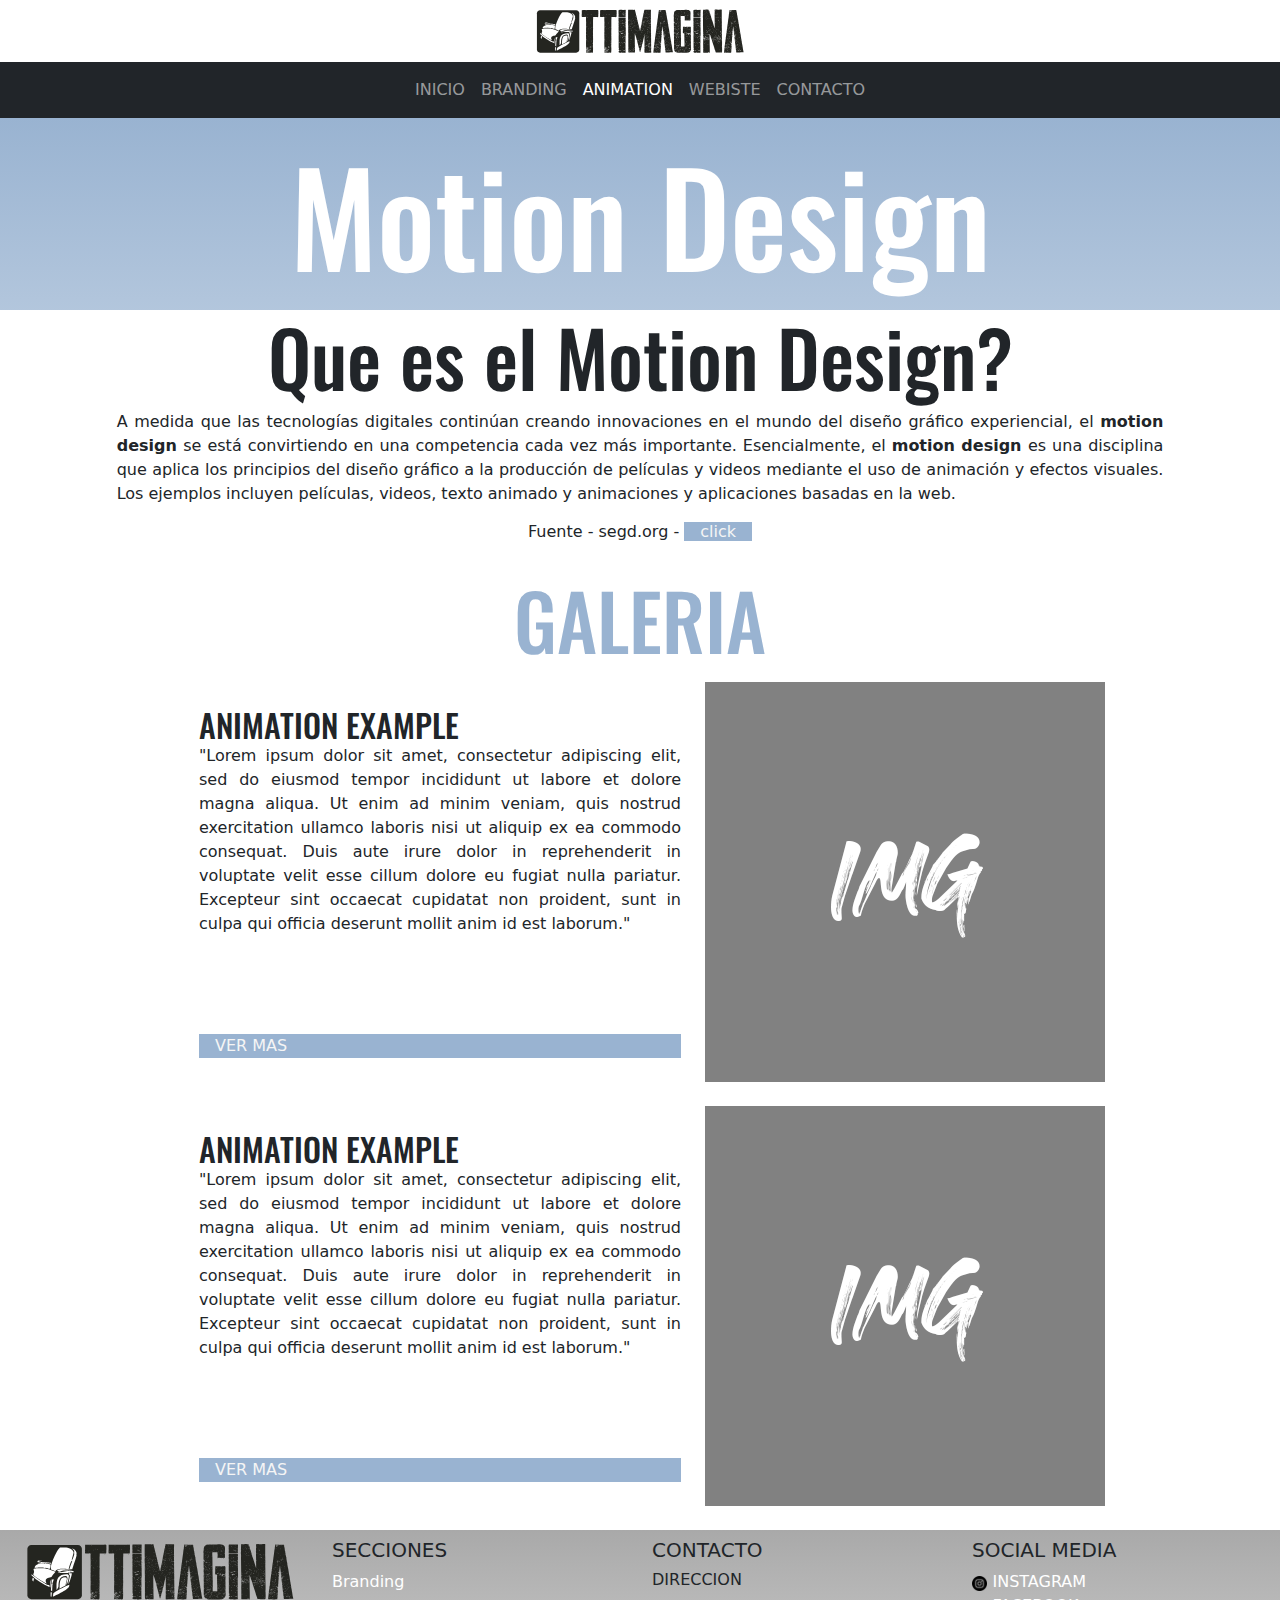
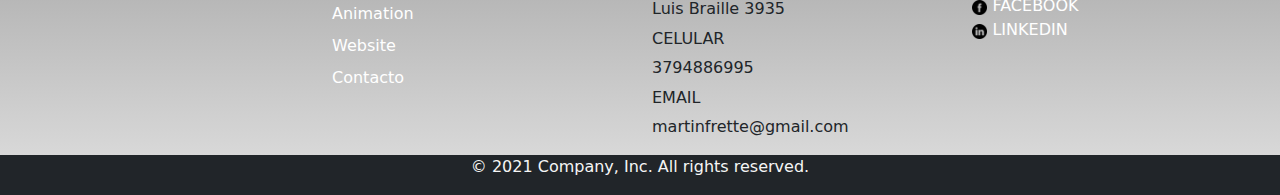
<file: animation.html>
<!DOCTYPE html>
<html lang="en">
<head>
    <meta charset="UTF-8">
    <meta http-equiv="X-UA-Compatible" content="IE=edge">
    <meta name="viewport" content="width=device-width, initial-scale=1.0">
    <link rel="stylesheet" href="./css/bootstrap.css">
    <link rel="stylesheet" href="./css/style.css">
    <title>website+bootstrap</title>
    <link rel="shortcut icon" href="img/icon.png" type="image/x-icon">
</head>
<body>
    <div class="container">
        <div class="col d-flex justify-content-center my-2">   
            <img src="img/logo1.svg" alt="logo" class="img_logo_head">
        </div>
    </div>

      <nav class="navbar navbar-expand-lg navbar-dark bg-dark">
        <div class="container-fluid">
            <button class="mx-auto navbar-toggler" type="button" data-bs-toggle="collapse" data-bs-target="#navbarSupportedContent" aria-controls="navbarSupportedContent" aria-expanded="false" aria-label="Toggle navigation">
            <span class=" navbar-toggler-icon"></span>
          </button>
          <div class="collapse navbar-collapse" id="navbarSupportedContent">
            <ul class="navbar-nav mx-auto mb-2 mb-lg-0">
              <li class="nav-item">
                <a class="nav-link" href="index.html">INICIO</a>
              </li>
              <li class="nav-item">
                <a class="nav-link"  href="branding.html">BRANDING</a>
              </li>
              <li class="nav-item">
                <a class="nav-link active" aria-current="page" href="animation.html">ANIMATION</a>
              </li>
              <li class="nav-item">
                <a class="nav-link" href="website.html">WEBISTE</a>
              </li>
              <li class="nav-item">
                <a class="nav-link" href="contacto.html">CONTACTO</a>
              </li>
            </ul>
          </div>
        </div>
      </nav>
    <main>
        <!-- comienzo de slider-->
        <div class="container-fluid backgrounCian linear-gradient_motion_animation">
            <div class="d-flex justify-content-center col-md-10 mx-auto">
                <div class="texto_iniciodeseccion">Motion Design</div>
            </div>
        </div>
          <!-- fin de slider-->
          <!-- inicio de cuerpo-->
        <div class="container-fluid">
          <div class="grid">
            <div class="mx-auto col-md-10 flex_column">
                
                    <h1 class="titulo_iniciodeseccion">Que es el Motion Design?</h1>
                    <p class="txt_justificado">A medida que las tecnologías digitales continúan creando innovaciones en el mundo del diseño gráfico experiencial, el <strong> motion design </strong> se está convirtiendo en una competencia cada vez más importante. Esencialmente, el <strong> motion design </strong> es una disciplina que aplica los principios del diseño gráfico a la producción de películas y videos mediante el uso de animación y efectos visuales. Los ejemplos incluyen películas, videos, texto animado y animaciones y aplicaciones basadas en la web.</p>
                    <h6>Fuente - segd.org - <a class="alink backgrounCian" href="https://segd.org/what-motion-design">click</a></h6>
                    </BR>
                    <h1 class="titulo_iniciodeseccion colorCian">GALERIA</h1>
                
            </div>
          </div>  
        </div>
        <div class="container">
            <div class="col-md-10 mx-auto my-2">
                <div class="row g-0 overflow-hidden flex-md-row mb-4 h-md-250 position-relative">
                    <div class="col p-4 d-flex flex-column position-static">
                      
                      <h3 class="mb-0 titulos_notas">ANIMATION EXAMPLE</h3>
                      <p class="card-text mb-auto txt_justificado">"Lorem ipsum dolor sit amet, consectetur adipiscing elit, sed do eiusmod tempor incididunt ut labore et dolore magna aliqua. Ut enim ad minim veniam, quis nostrud exercitation ullamco laboris nisi ut aliquip ex ea commodo consequat. Duis aute irure dolor in reprehenderit in voluptate velit esse cillum dolore eu fugiat nulla pariatur. Excepteur sint occaecat cupidatat non proident, sunt in culpa qui officia deserunt mollit anim id est laborum." </p>
                      <a href="#" class="alink backgrounCian">VER MAS</a>
                    </div>
                    <div class="col-auto d-none d-lg-block ">
                      <img src="img/img_example.png" alt="">
                    </div>
                </div>
            </div>          
          </div>
          <div class="container">
            <div class="col-md-10 mx-auto my-2">
                <div class="row g-0 overflow-hidden flex-md-row mb-4 h-md-250 position-relative">
                    <div class="col p-4 d-flex flex-column position-static">
                      
                      <h3 class="mb-0 titulos_notas">ANIMATION EXAMPLE</h3>
                      <p class="card-text mb-auto txt_justificado">"Lorem ipsum dolor sit amet, consectetur adipiscing elit, sed do eiusmod tempor incididunt ut labore et dolore magna aliqua. Ut enim ad minim veniam, quis nostrud exercitation ullamco laboris nisi ut aliquip ex ea commodo consequat. Duis aute irure dolor in reprehenderit in voluptate velit esse cillum dolore eu fugiat nulla pariatur. Excepteur sint occaecat cupidatat non proident, sunt in culpa qui officia deserunt mollit anim id est laborum." </p>
                      <a href="#" class=" alink backgrounCian">VER MAS</a>
                    </div>
                    <div class="col-auto d-none d-lg-block ">
                      <img src="img/img_example.png" alt="">
                    </div>
                </div>
            </div>          
          </div>
        <!-- fin de cuerpo--> 
         

    </main>
    <footer>
        <div class="container-fluid linear-gradient1">
            <div class="row py-2">
                <div class="col-md-3">
                    <a href="index.html" class="d-flex align-items-center mb-3 text-decoration-none">
                        <img src="img/logo1.svg" class="py-1" alt="">                
                     </a>
                </div>
                <div class="col-md-3">
                        <h5>SECCIONES</h5>
                        <ul class="nav flex-column">
                          <li class="nav-item mb-2"><a href="branding.html" class="nav-link p-0 ">Branding</a></li>
                          <li class="nav-item mb-2"><a href="animation.html" class="nav-link p-0 ">Animation</a></li>
                          <li class="nav-item mb-2"><a href="website.html" class="nav-link p-0 ">Website</a></li>
                          <li class="nav-item mb-2"><a href="contacto.html" class="nav-link p-0 ">Contacto</a></li>
                        </ul>
                </div>
                <div class="col-md-3">
                    <h5>CONTACTO</h5>
                    <ul class="nav flex-column">
                      <li class="nav-item mb-2"><h6>DIRECCION</h6>
                        Luis Braille 3935</li>
                      <li class="nav-item mb-2"><h6>CELULAR</h6>
                        3794886995</li>
                      <li class="nav-item mb-2"><h6>EMAIL</h6>
                        martinfrette@gmail.com</li>
                    </ul>
                </div>
                <div class="col-md-3">
                   <h5>SOCIAL MEDIA</h5>
                        <ul class="nav flex-column">   
                            <a href="#" target="_blank" class="nav-link p-0 "><li><img class="footer_img" src="img/instagram (1).png" alt="instagram"> INSTAGRAM</li></a>
                            <a href="#" target="_blank" class="nav-link p-0 "><li><img class="footer_img" src="img/facebook (1).png" alt="facebook"> FACEBOOK</li></a>
                            <a href="#" target="_blank" class="nav-link p-0 "><li><img class="footer_img" src="img/linkedin.png" alt="linkedin"> LINKEDIN</li></a>
                        </ul>
                  </div>
              </div> 
        </div>
        <div class="container-fluid bg-dark">
            <div class="col d-flex justify-content-center color_white">
            <p> © 2021 Company, Inc. All rights reserved.</p> 
            </div>
        </div>
    </footer>


    <script src="js/bootstrap.js"></script> 
</body>
</html>
</file>
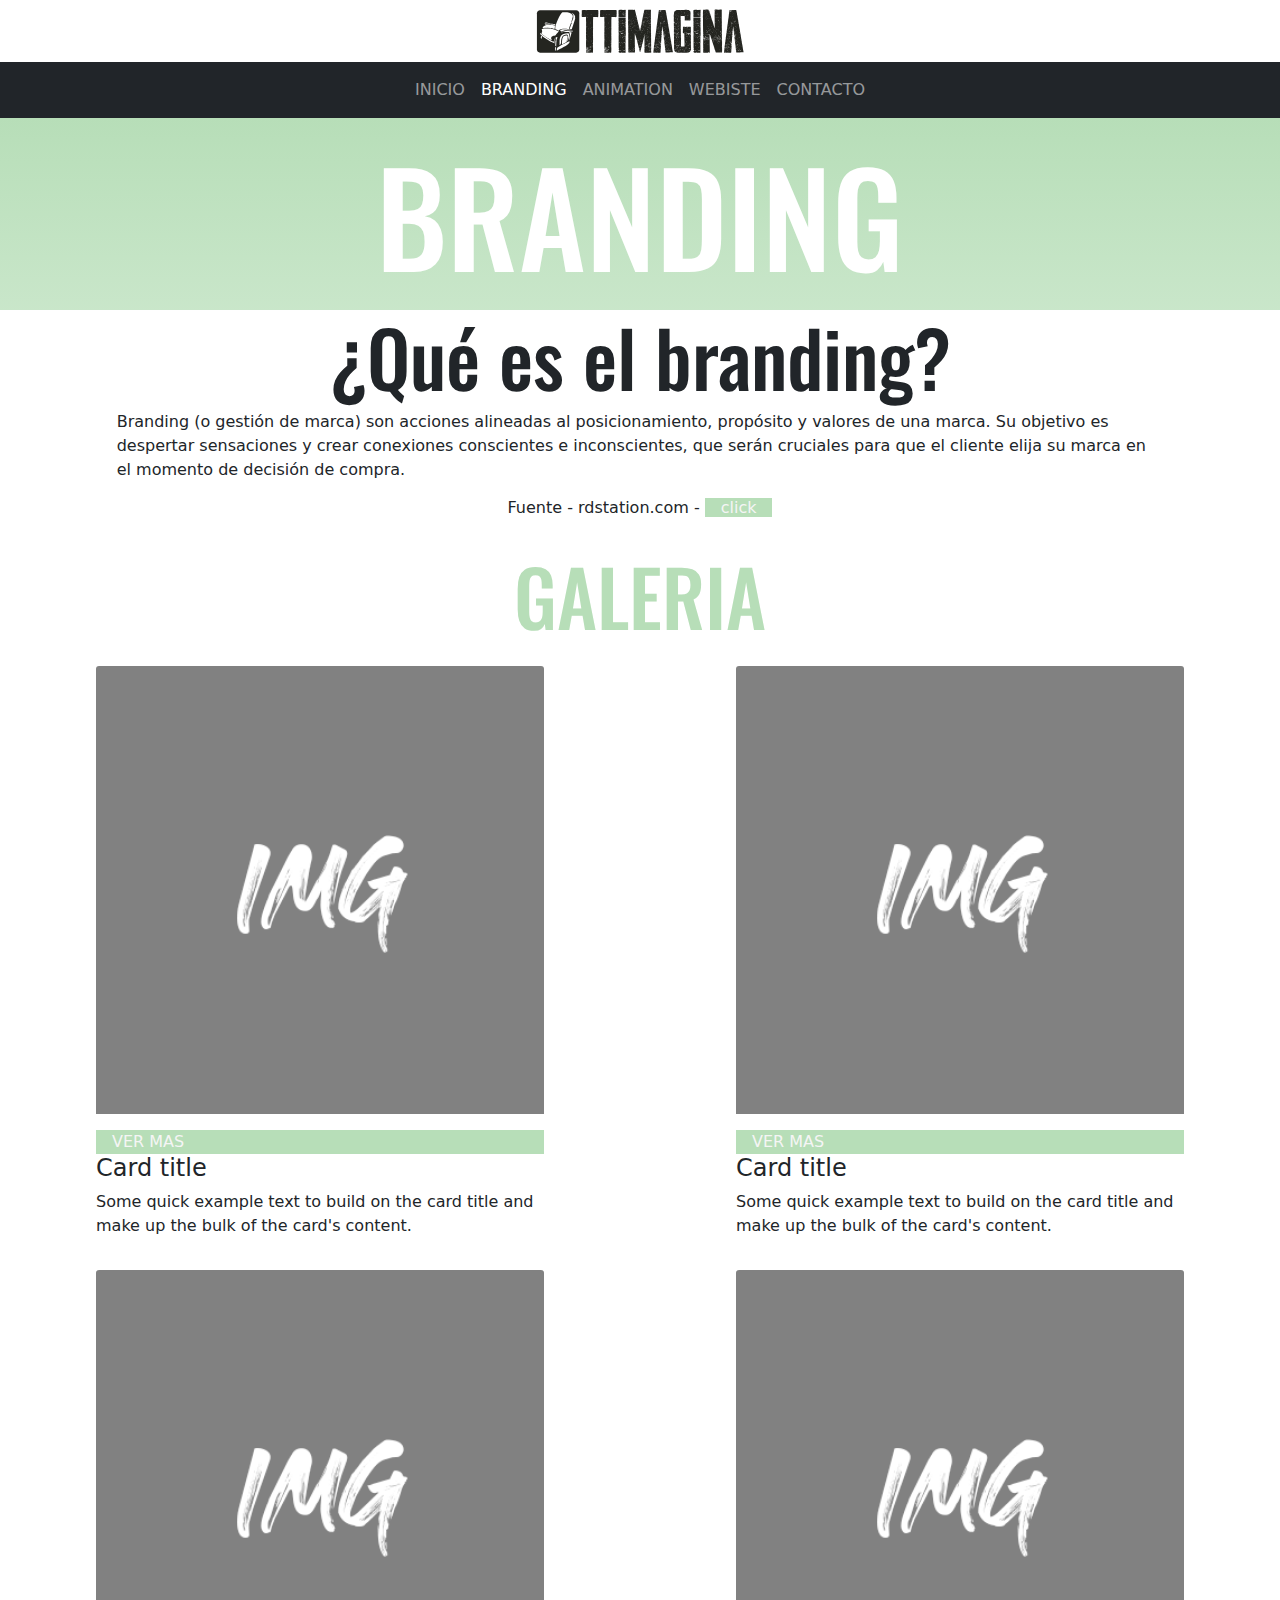
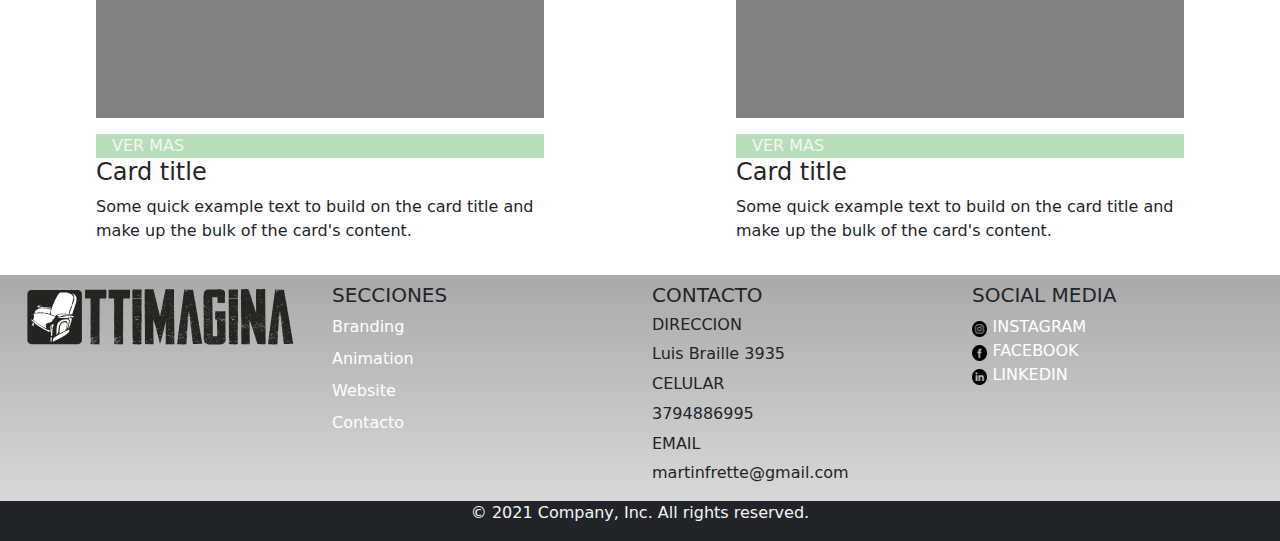
<file: branding.html>
<!DOCTYPE html>
<html lang="en">
<head>
    <meta charset="UTF-8">
    <meta http-equiv="X-UA-Compatible" content="IE=edge">
    <meta name="viewport" content="width=device-width, initial-scale=1.0">
    <link rel="stylesheet" href="./css/bootstrap.css">
    <link rel="stylesheet" href="./css/style.css">
    <title>website+bootstrap</title>
    <link rel="shortcut icon" href="img/icon.png" type="image/x-icon">
</head>
<body>
    <div class="container">
        <div class="col d-flex justify-content-center my-2">   
            <img src="img/logo1.svg" alt="logo" class="img_logo_head">
        </div>
    </div>

      <nav class="navbar navbar-expand-lg navbar-dark bg-dark">
        <div class="container-fluid">
            <button class="mx-auto navbar-toggler" type="button" data-bs-toggle="collapse" data-bs-target="#navbarSupportedContent" aria-controls="navbarSupportedContent" aria-expanded="false" aria-label="Toggle navigation">
            <span class=" navbar-toggler-icon"></span>
          </button>
          <div class="collapse navbar-collapse" id="navbarSupportedContent">
            <ul class="navbar-nav mx-auto mb-2 mb-lg-0">
              <li class="nav-item">
                <a class="nav-link" href="index.html">INICIO</a>
              </li>
              <li class="nav-item">
                <a class="nav-link active" aria-current="page" href="branding.html">BRANDING</a>
              </li>
              <li class="nav-item">
                <a class="nav-link" href="animation.html">ANIMATION</a>
              </li>
              <li class="nav-item">
                <a class="nav-link" href="website.html">WEBISTE</a>
              </li>
              <li class="nav-item">
                <a class="nav-link" href="contacto.html">CONTACTO</a>
              </li>
            </ul>
          </div>
        </div>
      </nav>
    <main>
        <!-- comienzo de slider-->
        <div class="container-fluid backgroundVerde linear-gradient_motion_branding">
            <div class="d-flex justify-content-center col-md-10 mx-auto">
                <div class="texto_iniciodeseccion">BRANDING</div>
            </div>
        </div>
          <!-- fin de slider-->
          <!-- inicio de cuerpo-->
        <div class="container-fluid">
            <div class="mx-auto col-md-10 flex_column">
                
                    <h1 class="titulo_iniciodeseccion">¿Qué es el branding?</h1>
                    <p>Branding (o gestión de marca) son acciones alineadas al posicionamiento, propósito y valores de una marca. Su objetivo es despertar sensaciones y crear conexiones conscientes e inconscientes, que serán cruciales para que el cliente elija su marca en el momento de decisión de compra.</p>
                    <h6>Fuente - rdstation.com - <a class="alink backgroundVerde" href="https://www.rdstation.com/es/blog/branding/">click</a></h6>  
                  </BR>
                    <h1 class="titulo_iniciodeseccion colorVerde">GALERIA</h1>
                
            </div>
        </div>
        <div class="container-fluid d-flex">
          <div class="row">
            <div class="col-md-6 px-5">
                <div class="card px-5 my-3" style="width:100%;">
                    <img src="img/img_example.png" class="card-img-top" alt="...">
                    <div class="card-body">
                      <div class="backgroundVerde">
                        <a href="#" class="alink">VER MAS</a>
                      </div>  
                      <h4 class="card-title">Card title</h4>
                      <p class="card-text">Some quick example text to build on the card title and make up the bulk of the card's content.</p>
                    </div>
                </div>
                <div class="card px-5 my-3" style="width:100%;">
                    <img src="img/img_example.png" class="card-img-top" alt="...">
                    <div class="card-body">
                      <div class="backgroundVerde">
                        <a href="#" class="alink">VER MAS</a>
                      </div>  
                      <h4 class="card-title">Card title</h4>
                      <p class="card-text">Some quick example text to build on the card title and make up the bulk of the card's content.</p>
                    </div>
                </div>

            </div>
            <div class="col-md-6 px-5">
                <div class="card px-5 my-3" style="width:100%;">
                    <img src="img/img_example.png" class="card-img-top" alt="...">
                    <div class="card-body">
                      <div class="backgroundVerde">
                        <a href="#" class="alink">VER MAS</a>
                      </div>  
                      <h4 class="card-title">Card title</h4>
                      <p class="card-text">Some quick example text to build on the card title and make up the bulk of the card's content.</p>
                    </div>
                </div>
                <div class="card px-5 my-3" style="width:100%;">
                    <img src="img/img_example.png" class="card-img-top" alt="...">
                    <div class="card-body">
                      <div class="backgroundVerde">
                        <a href="#" class="alink">VER MAS</a>
                      </div>  
                      <h4 class="card-title">Card title</h4>
                      <p class="card-text">Some quick example text to build on the card title and make up the bulk of the card's content.</p>
                    </div>
                </div> 
            </div>
          </div>  
        </div> 
        <!-- fin de cuerpo--> 
         

    </main>
    <footer>
        <div class="container-fluid linear-gradient1">
            <div class="row py-2">
                <div class="col-md-3">
                    <a href="index.html" class="d-flex align-items-center mb-3 text-decoration-none">
                        <img src="img/logo1.svg" class="py-1" alt="">                
                     </a>
                </div>
                <div class="col-md-3">
                        <h5>SECCIONES</h5>
                        <ul class="nav flex-column">
                          <li class="nav-item mb-2"><a href="branding.html" class="nav-link p-0 ">Branding</a></li>
                          <li class="nav-item mb-2"><a href="animation.html" class="nav-link p-0 ">Animation</a></li>
                          <li class="nav-item mb-2"><a href="website.html" class="nav-link p-0 ">Website</a></li>
                          <li class="nav-item mb-2"><a href="contacto.html" class="nav-link p-0 ">Contacto</a></li>
                        </ul>
                </div>
                <div class="col-md-3">
                    <h5>CONTACTO</h5>
                    <ul class="nav flex-column">
                      <li class="nav-item mb-2"><h6>DIRECCION</h6>
                        Luis Braille 3935</li>
                      <li class="nav-item mb-2"><h6>CELULAR</h6>
                        3794886995</li>
                      <li class="nav-item mb-2"><h6>EMAIL</h6>
                        martinfrette@gmail.com</li>
                    </ul>
                </div>
                <div class="col-md-3">
                   <h5>SOCIAL MEDIA</h5>
                        <ul class="nav flex-column">   
                            <a href="#" target="_blank" class="nav-link p-0 "><li><img class="footer_img" src="img/instagram (1).png" alt="instagram"> INSTAGRAM</li></a>
                            <a href="#" target="_blank" class="nav-link p-0 "><li><img class="footer_img" src="img/facebook (1).png" alt="facebook"> FACEBOOK</li></a>
                            <a href="#" target="_blank" class="nav-link p-0 "><li><img class="footer_img" src="img/linkedin.png" alt="linkedin"> LINKEDIN</li></a>
                        </ul>
                  </div>
              </div> 
        </div>
        <div class="container-fluid bg-dark">
            <div class="col d-flex justify-content-center color_white">
            <p> © 2021 Company, Inc. All rights reserved.</p> 
            </div>
        </div>
    </footer>


    <script src="js/bootstrap.js"></script> 
</body>
</html>
</file>
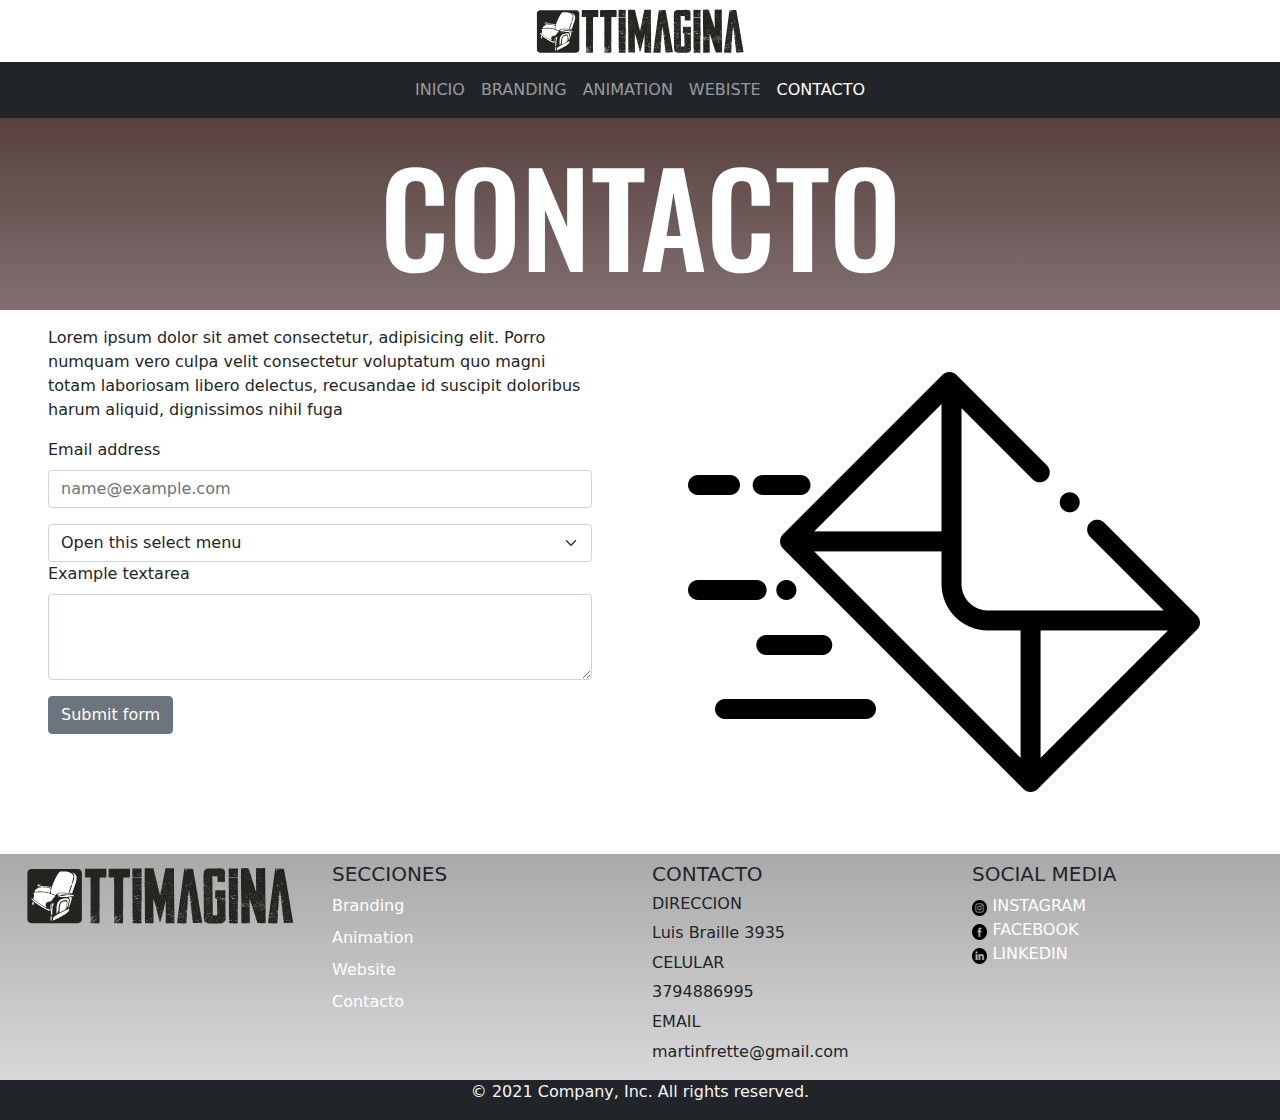
<file: contacto.html>
<!DOCTYPE html>
<html lang="en">
<head>
    <meta charset="UTF-8">
    <meta http-equiv="X-UA-Compatible" content="IE=edge">
    <meta name="viewport" content="width=device-width, initial-scale=1.0">
    <link rel="stylesheet" href="./css/bootstrap.css">
    <link rel="stylesheet" href="./css/style.css">
    <title>website+bootstrap</title>
    <link rel="shortcut icon" href="img/icon.png" type="image/x-icon">
</head>
<body>
    <div class="container">
        <div class="col d-flex justify-content-center my-2">   
            <img src="img/logo1.svg" alt="logo" class="img_logo_head">
        </div>
    </div>

      <nav class="navbar navbar-expand-lg navbar-dark bg-dark">
        <div class="container-fluid">
            <button class="mx-auto navbar-toggler" type="button" data-bs-toggle="collapse" data-bs-target="#navbarSupportedContent" aria-controls="navbarSupportedContent" aria-expanded="false" aria-label="Toggle navigation">
            <span class=" navbar-toggler-icon"></span>
          </button>
          <div class="collapse navbar-collapse" id="navbarSupportedContent">
            <ul class="navbar-nav mx-auto mb-2 mb-lg-0">
              <li class="nav-item">
                <a class="nav-link" href="index.html">INICIO</a>
              </li>
              <li class="nav-item">
                <a class="nav-link"  href="branding.html">BRANDING</a>
              </li>
              <li class="nav-item">
                <a class="nav-link" href="animation.html">ANIMATION</a>
              </li>
              <li class="nav-item">
                <a class="nav-link" href="website.html">WEBISTE</a>
              </li>
              <li class="nav-item">
                <a class="nav-link active" aria-current="page" href="contacto.html">CONTACTO</a>
              </li>
            </ul>
          </div>
        </div>
      </nav>
    <main>
        <!-- comienzo de slider-->
        <div class="container-fluid backgrounBrouwn linear-gradient_motion_contacto">
            <div class="d-flex justify-content-center col-md-10 mx-auto">
                <div class="texto_iniciodeseccion">CONTACTO</div>
            </div>
        </div>
          <!-- fin de slider-->
          <!-- inicio de cuerpo-->
          <div class="container-fluid d-flex">
           <div class="row">  
            <div class="col-md-6 py-3 px-5">
                <P>Lorem ipsum dolor sit amet consectetur, adipisicing elit. Porro numquam vero culpa velit consectetur voluptatum quo magni totam laboriosam libero delectus, recusandae id suscipit doloribus harum aliquid, dignissimos nihil fuga</P>
                <div class="mb-3">
                    <label for="exampleFormControlInput1" class="form-label">Email address</label>
                    <input type="email" class="form-control" id="exampleFormControlInput1" placeholder="name@example.com">
                  </div>
                  <select class="form-select" aria-label="Default select example">
                    <option selected>Open this select menu</option>
                    <option value="1">One</option>
                    <option value="2">Two</option>
                    <option value="3">Three</option>
                  </select>
                  <div class="mb-3">
                    <label for="exampleFormControlTextarea1" class="form-label">Example textarea</label>
                    <textarea class="form-control" id="exampleFormControlTextarea1" rows="3"></textarea>
                  </div>
                  <div class="col-12">
                    <button class="btn btn-secondary" type="submit">Submit form</button>
                  </div>
             </div>      
               
            <div class="col-md-6 py-3 px-5">
                <img src="img/email_high.png" alt="">
            </div>
         </div>       
        </div>    
        <!-- fin de cuerpo--> 
         

    </main>
    <footer>
        <div class="container-fluid linear-gradient1">
            <div class="row py-2">
                <div class="col-md-3">
                    <a href="index.html" class="d-flex align-items-center mb-3 text-decoration-none">
                        <img src="img/logo1.svg" class="py-1" alt="">                
                     </a>
                </div>
                <div class="col-md-3">
                        <h5>SECCIONES</h5>
                        <ul class="nav flex-column">
                          <li class="nav-item mb-2"><a href="branding.html" class="nav-link p-0 ">Branding</a></li>
                          <li class="nav-item mb-2"><a href="animation.html" class="nav-link p-0 ">Animation</a></li>
                          <li class="nav-item mb-2"><a href="website.html" class="nav-link p-0 ">Website</a></li>
                          <li class="nav-item mb-2"><a href="contacto.html" class="nav-link p-0 ">Contacto</a></li>
                        </ul>
                </div>
                <div class="col-md-3">
                    <h5>CONTACTO</h5>
                    <ul class="nav flex-column">
                      <li class="nav-item mb-2"><h6>DIRECCION</h6>
                        Luis Braille 3935</li>
                      <li class="nav-item mb-2"><h6>CELULAR</h6>
                        3794886995</li>
                      <li class="nav-item mb-2"><h6>EMAIL</h6>
                        martinfrette@gmail.com</li>
                    </ul>
                </div>
                <div class="col-md-3">
                   <h5>SOCIAL MEDIA</h5>
                        <ul class="nav flex-column">   
                            <a href="#" target="_blank" class="nav-link p-0 "><li><img class="footer_img" src="img/instagram (1).png" alt="instagram"> INSTAGRAM</li></a>
                            <a href="#" target="_blank" class="nav-link p-0 "><li><img class="footer_img" src="img/facebook (1).png" alt="facebook"> FACEBOOK</li></a>
                            <a href="#" target="_blank" class="nav-link p-0 "><li><img class="footer_img" src="img/linkedin.png" alt="linkedin"> LINKEDIN</li></a>
                        </ul>
                  </div>
              </div> 
        </div>
        <div class="container-fluid bg-dark">
            <div class="col d-flex justify-content-center color_white">
            <p> © 2021 Company, Inc. All rights reserved.</p> 
            </div>
        </div>
    </footer>


    <script src="js/bootstrap.js"></script> 
</body>
</html>
</file>
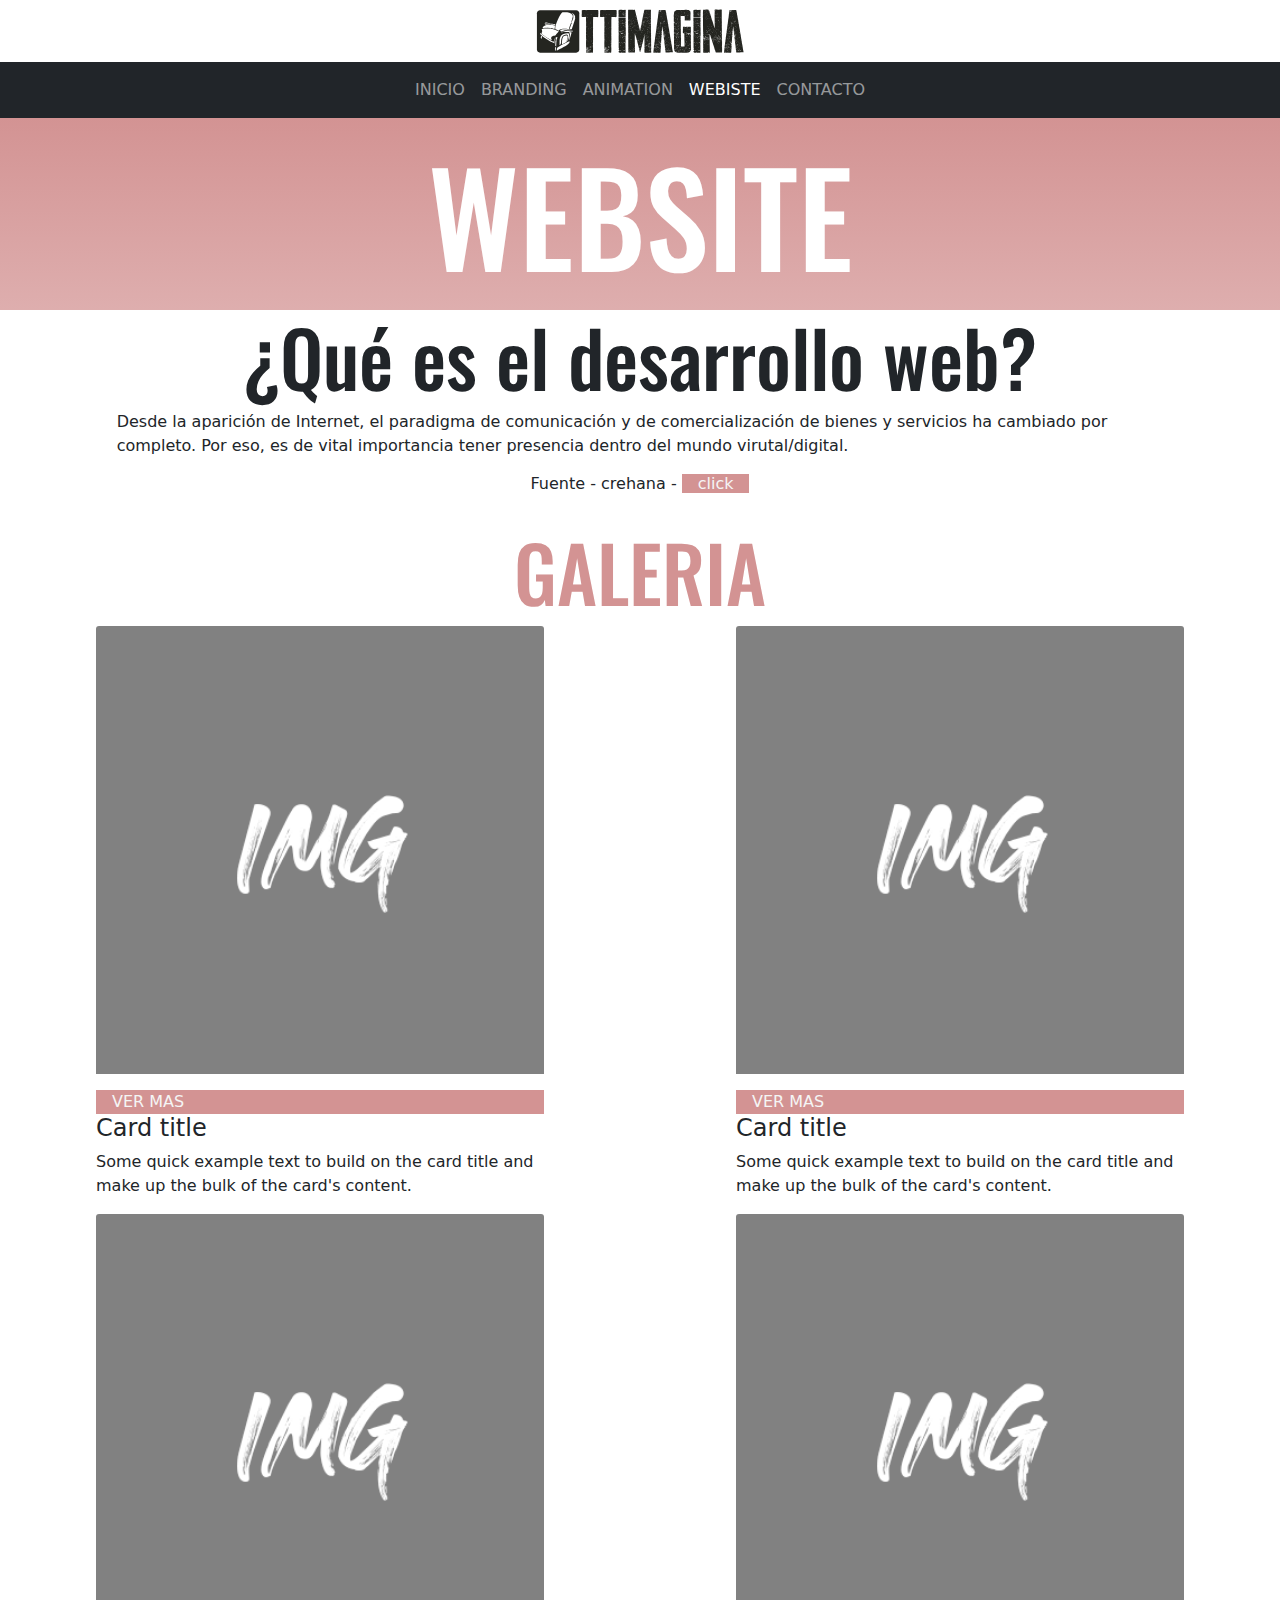
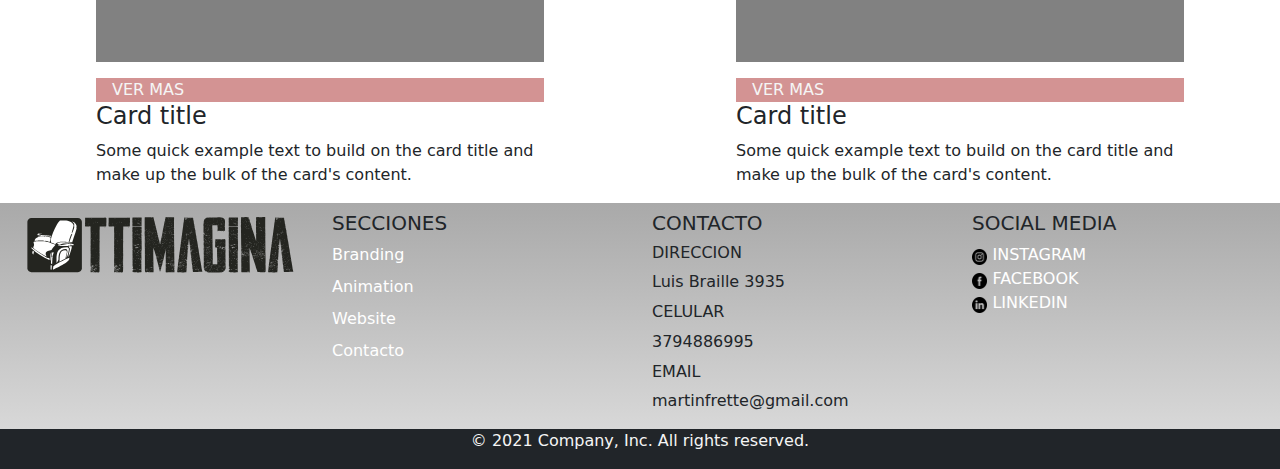
<file: website.html>
<!DOCTYPE html>
<html lang="en">
<head>
    <meta charset="UTF-8">
    <meta http-equiv="X-UA-Compatible" content="IE=edge">
    <meta name="viewport" content="width=device-width, initial-scale=1.0">
    <link rel="stylesheet" href="./css/bootstrap.css">
    <link rel="stylesheet" href="./css/style.css">
    <title>website+bootstrap</title>
    <link rel="shortcut icon" href="img/icon.png" type="image/x-icon">
</head>
<body>
    <div class="container">
        <div class="col d-flex justify-content-center my-2">   
            <img src="img/logo1.svg" alt="logo" class="img_logo_head">
        </div>
    </div>

      <nav class="navbar navbar-expand-lg navbar-dark bg-dark">
        <div class="container-fluid">
            <button class="mx-auto navbar-toggler" type="button" data-bs-toggle="collapse" data-bs-target="#navbarSupportedContent" aria-controls="navbarSupportedContent" aria-expanded="false" aria-label="Toggle navigation">
            <span class=" navbar-toggler-icon"></span>
          </button>
          <div class="collapse navbar-collapse" id="navbarSupportedContent">
            <ul class="navbar-nav mx-auto mb-2 mb-lg-0">
              <li class="nav-item">
                <a class="nav-link" href="index.html">INICIO</a>
              </li>
              <li class="nav-item">
                <a class="nav-link"  href="branding.html">BRANDING</a>
              </li>
              <li class="nav-item">
                <a class="nav-link" href="animation.html">ANIMATION</a>
              </li>
              <li class="nav-item">
                <a class="nav-link active" aria-current="page" href="website.html">WEBISTE</a>
              </li>
              <li class="nav-item">
                <a class="nav-link" href="contacto.html">CONTACTO</a>
              </li>
            </ul>
          </div>
        </div>
      </nav>
    <main>
        <!-- comienzo de slider-->
        <div class="container-fluid backgrounRosa linear-gradient_motion_website">
            <div class="d-flex justify-content-center col-md-10 mx-auto">
                <div class="texto_iniciodeseccion">WEBSITE</div>
            </div>
        </div>
          <!-- fin de slider-->
          <!-- inicio de cuerpo-->
        <div class="container-fluid">
            <div class="mx-auto col-md-10 flex_column">
                
                    <h1 class="titulo_iniciodeseccion">¿Qué es el desarrollo web?</h1>
                    <p>Desde la aparición de Internet, el paradigma de comunicación y de comercialización de bienes y servicios ha cambiado por completo. Por eso, es de vital importancia tener presencia dentro del mundo virutal/digital.</p>
                    <h6>Fuente - crehana - <a class="alink backgrounRosa" href="https://www.crehana.com/ar/blog/desarrollo-web/que-es-desarrollo-web/">click</a></h6>  
                  </BR>
                    <h1 class="titulo_iniciodeseccion colorRosa">GALERIA</h1>
                
            </div>
        </div>
        <div class="container-fluid d-flex">
          <div class="row">  
           <div class="col-md-6 px-5">
                <div class="card px-5" style="width:100%;">
                    <img src="img/img_example.png" class="card-img-top" alt="...">
                    <div class="card-body">
                      <div class="backgrounRosa">
                        <a  href="#" class="alink">VER MAS</a>
                      </div>  
                      <h4 class="card-title">Card title</h4>
                      <p class="card-text">Some quick example text to build on the card title and make up the bulk of the card's content.</p>
                    </div>
                </div>
                <div class="card px-5" style="width:100%;">
                    <img src="img/img_example.png" class="card-img-top" alt="...">
                    <div class="card-body">
                      <div class="backgrounRosa">
                        <a href="#" class="alink">VER MAS</a>
                      </div>  
                      <h4 class="card-title">Card title</h4>
                      <p class="card-text">Some quick example text to build on the card title and make up the bulk of the card's content.</p>
                    </div>
                </div>

            </div>
            <div class="col-md-6 px-5">
                <div class="card px-5" style="width:100%;">
                    <img src="img/img_example.png" class="card-img-top" alt="...">
                    <div class="card-body">
                      <div class="backgrounRosa">
                        <a href="#" class="alink">VER MAS</a>
                      </div>  
                      <h4 class="card-title">Card title</h4>
                      <p class="card-text">Some quick example text to build on the card title and make up the bulk of the card's content.</p>
                    </div>
                </div>
                <div class="card px-5" style="width:100%;">
                    <img src="img/img_example.png" class="card-img-top" alt="...">
                    <div class="card-body">
                      <div class="backgrounRosa">
                        <a href="#" class="alink">VER MAS</a>
                      </div>  
                      <h4 class="card-title">Card title</h4>
                      <p class="card-text">Some quick example text to build on the card title and make up the bulk of the card's content.</p>
                    </div>
                </div> 
            </div>
          </div>  
        </div> 
        <!-- fin de cuerpo--> 
         

    </main>
    <footer>
        <div class="container-fluid linear-gradient1">
            <div class="row py-2">
                <div class="col-md-3">
                    <a href="index.html" class="d-flex align-items-center mb-3 text-decoration-none">
                        <img src="img/logo1.svg" class="py-1" alt="">                
                     </a>
                </div>
                <div class="col-md-3">
                        <h5>SECCIONES</h5>
                        <ul class="nav flex-column">
                          <li class="nav-item mb-2"><a href="branding.html" class="nav-link p-0 ">Branding</a></li>
                          <li class="nav-item mb-2"><a href="animation.html" class="nav-link p-0 ">Animation</a></li>
                          <li class="nav-item mb-2"><a href="website.html" class="nav-link p-0 ">Website</a></li>
                          <li class="nav-item mb-2"><a href="contacto.html" class="nav-link p-0 ">Contacto</a></li>
                        </ul>
                </div>
                <div class="col-md-3">
                    <h5>CONTACTO</h5>
                    <ul class="nav flex-column">
                      <li class="nav-item mb-2"><h6>DIRECCION</h6>
                        Luis Braille 3935</li>
                      <li class="nav-item mb-2"><h6>CELULAR</h6>
                        3794886995</li>
                      <li class="nav-item mb-2"><h6>EMAIL</h6>
                        martinfrette@gmail.com</li>
                    </ul>
                </div>
                <div class="col-md-3">
                   <h5>SOCIAL MEDIA</h5>
                        <ul class="nav flex-column">   
                            <a href="#" target="_blank" class="nav-link p-0 "><li><img class="footer_img" src="img/instagram (1).png" alt="instagram"> INSTAGRAM</li></a>
                            <a href="#" target="_blank" class="nav-link p-0 "><li><img class="footer_img" src="img/facebook (1).png" alt="facebook"> FACEBOOK</li></a>
                            <a href="#" target="_blank" class="nav-link p-0 "><li><img class="footer_img" src="img/linkedin.png" alt="linkedin"> LINKEDIN</li></a>
                        </ul>
                  </div>
              </div> 
        </div>
        <div class="container-fluid bg-dark">
            <div class="col d-flex justify-content-center color_white">
            <p> © 2021 Company, Inc. All rights reserved.</p> 
            </div>
        </div>
    </footer>


    <script src="js/bootstrap.js"></script> 
</body>
</html>
</file>
<file: css/style.css>
@import url('https://fonts.googleapis.com/css2?family=Oswald:wght@300;400;500&family=Poiret+One&family=Press+Start+2P&display=swap');


.img_logo_head{
    width: 18vw;
}

.footer_img{
    width: 1.2vw;
    padding: 0.2vw 0 0 0;
}

.alink{
    padding: 0rem 1rem ;
    text-decoration: none;
    color: whitesmoke;
}


/*---------- estilos de colores ------------ */

.color_white{
    color: whitesmoke;
}


.backgroundVerde{
    background-color:rgba(183, 222, 184, 1);
}

.colorVerde{
    color:rgba(183, 222, 184, 1);

}

.backgrounRosa{
    background-color:rgba(211, 147, 147, 1);

}

.colorRosa{
    color:rgba(211, 147, 147, 1);

}

.backgrounCian{
    background-color:rgba(153, 179, 209, 1);

}

.colorCian{
    color:rgba(153, 179, 209, 1);

}

.backgrounBrouwn{
    background-color:rgba(88, 64, 64, 1);

}

.colorBrouwn{
    color:rgba(88, 64, 64, 1);

}
/*---------- estilos de colores ------------ */



/*---------- estilos de texto ------------ */

.titulo_iniciodeseccion{
    font-size: 6vw;
    font-family: 'Oswald', sans-serif ;
}

.texto_iniciodeseccion{
    font-family:'Oswald', sans-serif;
    font-weight: 500;
    color: white;
    font-size: 10vw;
 
}

.titulos_notas{
    font-size:2.5vw ;
    font-family: 'Oswald', sans-serif  ;


}

.txt_justificado{
    text-align: justify;
}
/*---------- estilos de texto ------------ */





/*-------------flex---------------- */
.flex_column{
    display: flex;
    flex-direction: column;
    align-items: center;
}


/*-------------efectos y otros---------------- */
.linear-gradient1{
    background-image:  linear-gradient(darkgrey, rgb(216, 216, 216) );
}


.linear-gradient_motion_animation{
    background-image: linear-gradient(rgba(153, 179, 209, 1), rgb(255, 255, 255) );
    position: relative;
    animation: transicion 5s ease-in-out infinite;
    background-size: 400% 400%;
}

.linear-gradient_motion_branding{
    background-image: linear-gradient(rgba(183, 222, 184, 1), rgb(255, 255, 255) );
    position: relative;
    animation: transicion 5s ease-in-out infinite;
    background-size: 400% 400%;
}

.linear-gradient_motion_website{
    background-image: linear-gradient(rgba(211, 147, 147, 1), rgb(255, 255, 255) );
    position: relative;
    animation: transicion 5s ease-in-out infinite;
    background-size: 400% 400%;
}

.linear-gradient_motion_contacto{
    background-image: linear-gradient(rgba(88, 64, 64, 1), rgb(255, 255, 255) );
    position: relative;
    animation: transicion 5s ease-in-out infinite;
    background-size: 400% 400%;
}


@keyframes transicion{
    0%{background-position: 0 50%;}
    50%{background-position: 100% 100%;}
    100%{background-position: 0 50%;}
}
</file>
